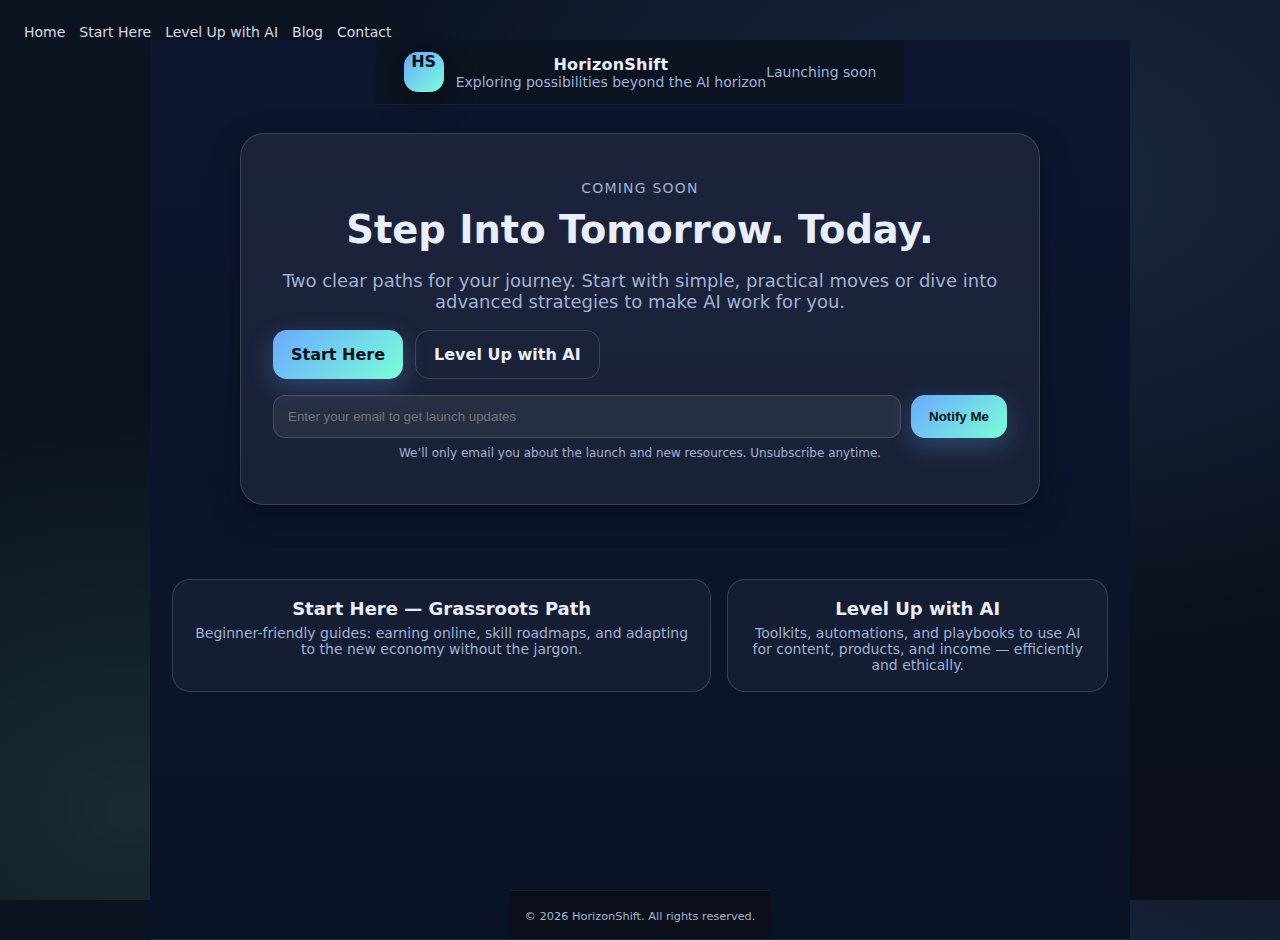
<file: index.html>
<!DOCTYPE html>
<html lang="en">
<head>
  <!-- Essential Meta -->
  <meta charset="UTF-8" />
  <meta name="viewport" content="width=device-width, initial-scale=1" />
  <title>HorizonShift — Coming Soon</title>
  <meta name="description" content="HorizonShift helps everyday people and innovators explore new opportunities in a changing world — from first steps to AI-powered strategies." />

  <!-- Open Graph / Social -->
  <meta property="og:title" content="HorizonShift — Coming Soon" />
  <meta property="og:description" content="Two paths: Start Here for grassroots guides, Level Up with AI for advanced strategies." />
  <meta property="og:type" content="website" />
  <meta property="og:url" content="https://horizonshift.netlify.app" />

  <!-- Theme & Icon -->
  <meta name="theme-color" content="#0b1220" />
  <link rel="icon" href="/icons/favicon.svg" type="image/svg+xml" />

  <!-- Styles -->
  <link rel="preload" href="/assets/styles.css?v=day1final?v=fix1" as="style" />
  <link rel="stylesheet" href="/assets/styles.css?v=day1final?v=fix1" />

  <nav class="nav" aria-label="Main">
  <a href="/">Home</a>
  <a href="/start-here/">Start Here</a>
  <a href="/level-up-ai/">Level Up with AI</a>
  <a href="/blog">Blog</a>
  <a href="/contact">Contact</a>
</nav>

</head>
<body>
  <main class="container site-main" role="main">
    <!-- Site Header -->
    <header class="site-header" class="header" aria-label="Site header">
      <div class="brand">
        <div class="brand__logo" aria-hidden="true">HS</div>
        <div class="brand__text">
          <strong class="brand__name">HorizonShift</strong>
          <span class="brand__tag">Exploring possibilities beyond the AI horizon</span>
        </div>
      </div>
      <span class="header__status" aria-live="polite">Launching soon</span>
    </header>

    <!-- Hero -->
    <section class="hero" aria-labelledby="hero-title">
      <p class="hero__eyebrow" id="hero-eyebrow">Coming Soon</p>
      <h1 class="hero__title" id="hero-title">Step Into Tomorrow. Today.</h1>
      <p class="hero__subtitle">
        Two clear paths for your journey. Start with simple, practical moves or dive into advanced strategies to make AI work for you.
      </p>
      <nav class="cta" aria-label="Primary choices">
        <a class="btn btn--primary" href="/start-here/">Start Here</a>
        <a class="btn btn--secondary" href="/level-up-ai/">Level Up with AI</a>
      </nav>

      <!-- Netlify static form -->
      <form class="notify" name="hs-notify" method="POST" data-netlify="true" action="/thanks">
        <input type="hidden" name="form-name" value="hs-notify" />
        <label class="sr-only" for="email">Email address</label>
        <input id="email" name="email" type="email" class="input" placeholder="Enter your email to get launch updates" required />
        <button class="btn btn--primary" type="submit">Notify Me</button>
      </form>
      <p class="fineprint">We’ll only email you about the launch and new resources. Unsubscribe anytime.</p>
    </section>

    <!-- Overview Panels -->
    <section class="panels" aria-label="Overview">
      <article class="card card--span-7">
        <h2 class="card__title">Start Here — Grassroots Path</h2>
        <p class="card__text">Beginner-friendly guides: earning online, skill roadmaps, and adapting to the new economy without the jargon.</p>
      </article>
      <article class="card card--span-5">
        <h2 class="card__title">Level Up with AI</h2>
        <p class="card__text">Toolkits, automations, and playbooks to use AI for content, products, and income — efficiently and ethically.</p>
      </article>
    </section>

    <footer class="site-footer" class="footer">
      <small>© <span id="year"></span> HorizonShift. All rights reserved.</small>
    </footer>
  </main>

  <!-- Scripts -->
  <script src="/assets/main.js" defer></script>
</body>
</html>
</file>
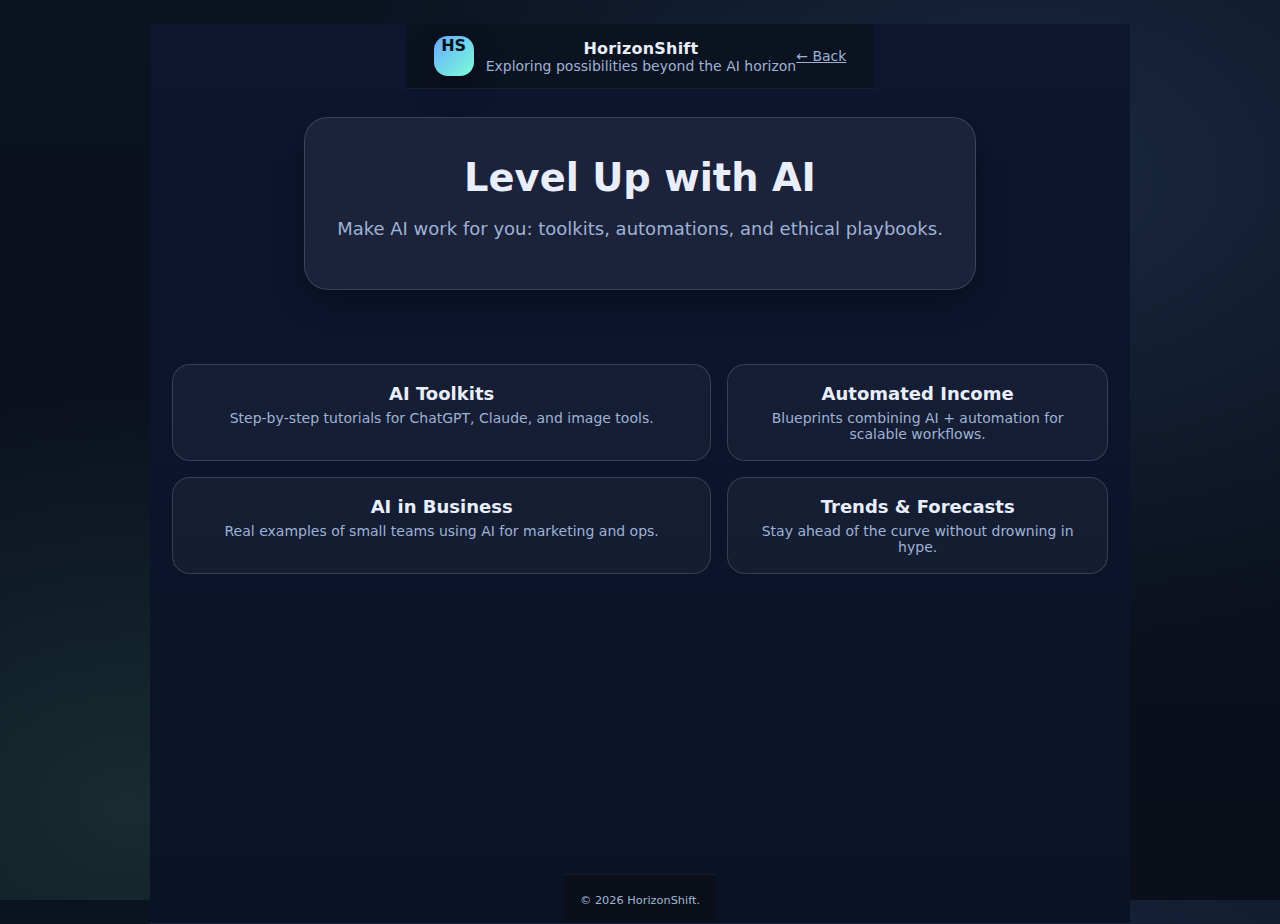
<file: level-up-ai/index.html>
<!DOCTYPE html>
<html lang="en">
<head>
  <meta charset="UTF-8" />
  <meta name="viewport" content="width=device-width, initial-scale=1" />
  <title>Level Up with AI — HorizonShift</title>
  <link rel="stylesheet" href="/assets/styles.css?v=premium1" />
</head>
<body>
  <main class="container site-main" role="main">
    <header class="site-header" role="banner">
      <div class="brand">
        <div class="brand__logo">HS</div>
        <div>
          <strong class="brand__name">HorizonShift</strong>
          <span class="brand__tag">Exploring possibilities beyond the AI horizon</span>
        </div>
      </div>
      <a class="header__status" href="/">← Back</a>
    </header>
    <section class="hero" aria-labelledby="ai-title">
      <h1 id="ai-title" class="hero__title">Level Up with AI</h1>
      <p class="hero__subtitle">Make AI work for you: toolkits, automations, and ethical playbooks.</p>
    </section>
    <section class="panels">
      <article class="card card--span-7"><h2 class="card__title">AI Toolkits</h2><p class="card__text">Step‑by‑step tutorials for ChatGPT, Claude, and image tools.</p></article>
      <article class="card card--span-5"><h2 class="card__title">Automated Income</h2><p class="card__text">Blueprints combining AI + automation for scalable workflows.</p></article>
      <article class="card card--span-7"><h2 class="card__title">AI in Business</h2><p class="card__text">Real examples of small teams using AI for marketing and ops.</p></article>
      <article class="card card--span-5"><h2 class="card__title">Trends & Forecasts</h2><p class="card__text">Stay ahead of the curve without drowning in hype.</p></article>
    </section>
    <footer class="site-footer" class="footer"><small>© <span id="year"></span> HorizonShift.</small></footer>
  </main>
  <script src="/assets/main.js" defer></script>
</body>
</html>
</file>
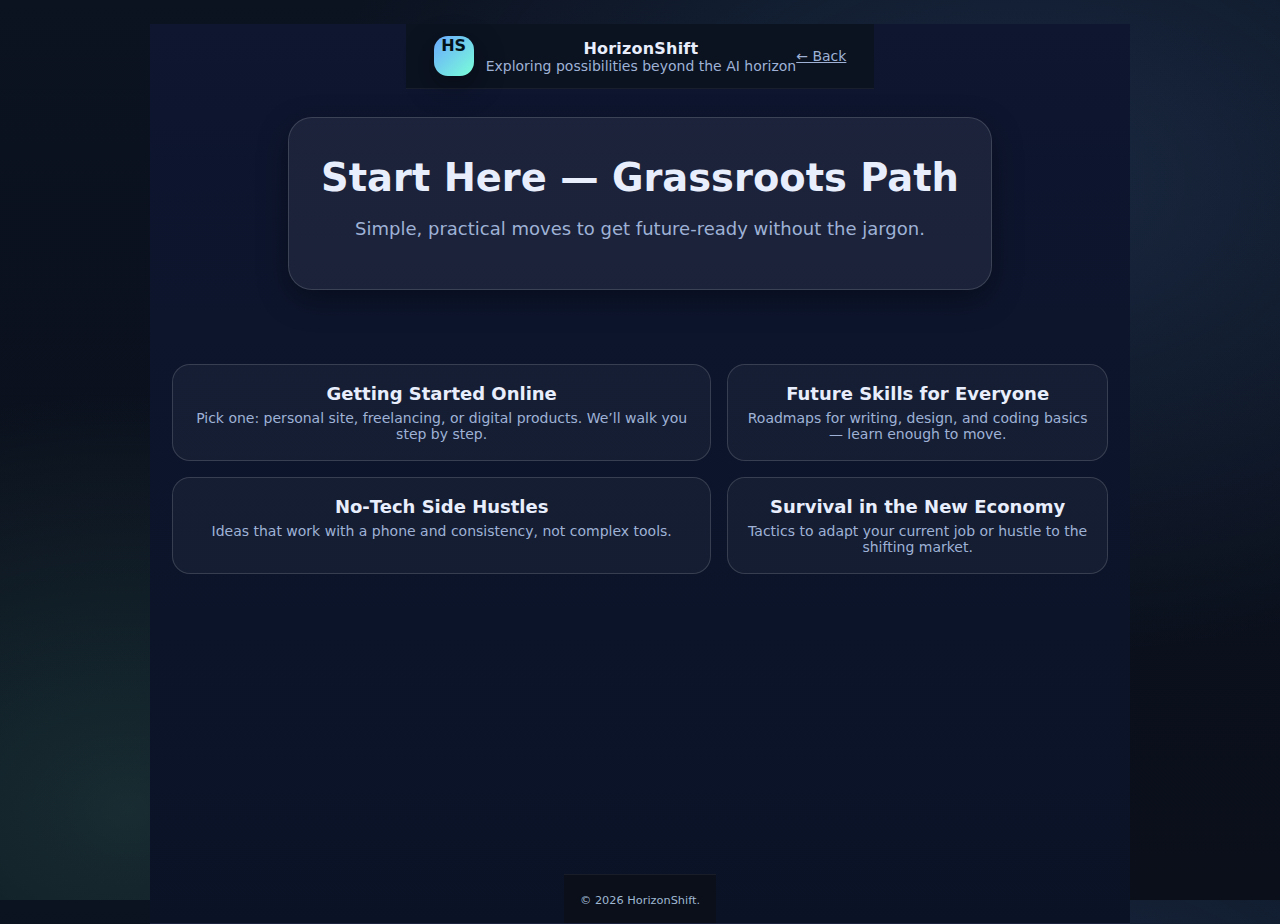
<file: start-here/index.html>
<!DOCTYPE html>
<html lang="en">
<head>
  <meta charset="UTF-8" />
  <meta name="viewport" content="width=device-width, initial-scale=1" />
  <title>Start Here — HorizonShift</title>
  <link rel="stylesheet" href="/assets/styles.css?v=robust1" />
</head>
<body>
  <main class="container site-main" role="main">
    <header class="site-header" class="header" aria-label="Site header">
      <div class="brand">
        <div class="brand__logo">HS</div>
        <div>
          <strong class="brand__name">HorizonShift</strong>
          <span class="brand__tag">Exploring possibilities beyond the AI horizon</span>
        </div>
      </div>
      <a class="header__status" href="/">← Back</a>
    </header>
    <section class="hero" aria-labelledby="start-title">
      <h1 id="start-title" class="hero__title">Start Here — Grassroots Path</h1>
      <p class="hero__subtitle">Simple, practical moves to get future‑ready without the jargon.</p>
    </section>
    <section class="panels">
      <article class="card card--span-7"><h2 class="card__title">Getting Started Online</h2><p class="card__text">Pick one: personal site, freelancing, or digital products. We’ll walk you step by step.</p></article>
      <article class="card card--span-5"><h2 class="card__title">Future Skills for Everyone</h2><p class="card__text">Roadmaps for writing, design, and coding basics — learn enough to move.</p></article>
      <article class="card card--span-7"><h2 class="card__title">No‑Tech Side Hustles</h2><p class="card__text">Ideas that work with a phone and consistency, not complex tools.</p></article>
      <article class="card card--span-5"><h2 class="card__title">Survival in the New Economy</h2><p class="card__text">Tactics to adapt your current job or hustle to the shifting market.</p></article>
    </section>
    <footer class="site-footer" class="footer"><small>© <span id="year"></span> HorizonShift.</small></footer>
  </main>
  <script src="/assets/main.js" defer></script>
</body>
</html>
</file>
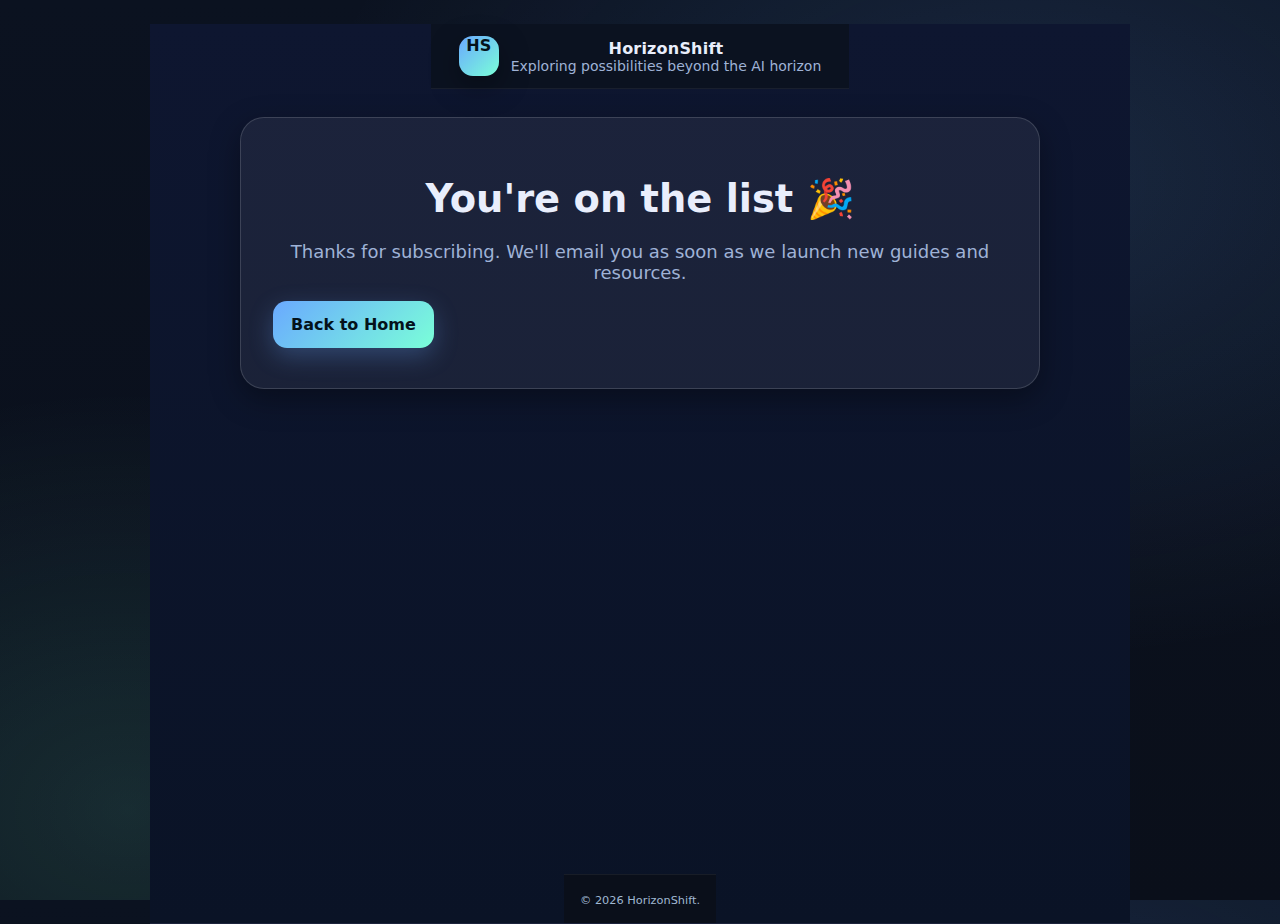
<file: thanks.html>
<!DOCTYPE html>
<html lang="en">
<head>
  <meta charset="UTF-8" />
  <meta name="viewport" content="width=device-width, initial-scale=1" />
  <title>Thanks — HorizonShift</title>
  <link rel="stylesheet" href="/assets/styles.css?v=robust1" />
</head>
<body>
  <main class="container site-main" role="main">
    <header class="site-header" class="header">
      <div class="brand">
        <div class="brand__logo">HS</div>
        <div>
          <strong class="brand__name">HorizonShift</strong>
          <span class="brand__tag">Exploring possibilities beyond the AI horizon</span>
        </div>
      </div>
    </header>
    <section class="hero">
      <h1>You're on the list 🎉</h1>
      <p class="hero__subtitle">Thanks for subscribing. We'll email you as soon as we launch new guides and resources.</p>
      <nav class="cta"><a class="btn btn--primary" href="/">Back to Home</a></nav>
    </section>
    <footer class="site-footer" class="footer"><small>© <span id="year"></span> HorizonShift.</small></footer>
  </main>
  <script src="/assets/main.js" defer></script>
</body>
</html>
</file>
<file: assets/styles.css>
/* === 3‑bar layout: header / main / footer each with its own background === */
:root{
  --hdr-bg: #0b1220;                    /* header bar */
  --main-bg: linear-gradient(180deg,#0e1630 0%, #0a1326 100%); /* main bar */
  --ftr-bg: #0a0f1a;                    /* footer bar */
  --bar-sep: rgba(255,255,255,.06);     /* subtle separators */
  --fg: #eef3ff;
  --muted: #a7b7d8;
}

html, body { height: 100%; }
body{
  margin: 0;
  color: var(--fg);
  background: #0a0f1a; /* base fallback behind bars */
  display: flex;
  flex-direction: column;
  min-height: 100vh;
}

/* HEADER BAR */
.site-header{
  background: var(--hdr-bg);
  position: sticky; top: 0; z-index: 50;
  border-bottom: 1px solid var(--bar-sep);
}

/* MAIN BAR */
.site-main{
  background: var(--main-bg);
  flex: 1 0 auto;
  display: flex;
  flex-direction: column;
  justify-content: center;
  border-bottom: 1px solid var(--bar-sep);
}

/* FOOTER BAR */
.site-footer{
  background: var(--ftr-bg);
  margin-top: auto;
  border-top: 1px solid var(--bar-sep);
}

/* container */
.container{ width: 100%; max-width: 1100px; margin: 0 auto; padding: 0 22px; }

/* spacing */
.hero{ padding: 48px 0 28px; }
.panels{ padding: 12px 0 40px; }
@media (max-width: 860px){
  .hero{ padding-bottom: 36px; }
  .panels{ padding-bottom: 44px; }
}



/* --- Robust page layout: footer never overlaps, content stays centered --- */
html, body { height: auto; }

body {
  display: flex;
  flex-direction: column;
  min-height: 100vh;
}

.site-main {
  flex: 1 0 auto;
  display: flex;
  flex-direction: column;
  justify-content: center;
}

.site-footer {
  position: static !important;
  margin-top: auto;
}

.hero { padding-bottom: 20px; }
.panels { margin-bottom: 28px; }

@media (max-width: 860px) {
  .hero   { padding-bottom: 28px; }
  .panels { margin-bottom: 32px; }
}


/* HorizonShift — Global Styles */
:root {
  --bg: #0b1220;
  --fg: #e9eefc;
  --muted: #9fb2d6;
  --brand-1: #6aa9ff;
  --brand-2: #7affd8;
  --card: rgba(255,255,255,0.06);
  --border: rgba(255,255,255,0.15);
  --shadow: 0 10px 30px rgba(0,0,0,0.35);
  --radius-lg: 24px;
  --radius-md: 18px;
  --radius-sm: 12px;
  --font: ui-sans-serif, system-ui, -apple-system, Segoe UI, Roboto, Inter, "Helvetica Neue", Arial;
}

* { box-sizing: border-box; }
html, body { height: 100%; }
body {
  margin: 0;
  color: var(--fg);
  background:
    radial-gradient(1200px 800px at 80% 20%, rgba(106,169,255,0.15), transparent 60%),
    radial-gradient(900px 700px at 10% 90%, rgba(122,255,216,0.12), transparent 60%),
    linear-gradient(180deg, #0b1220 0%, #0a0f1a 100%);
  font-family: var(--font);
  padding: 24px;
}

.container {
  width: 100%;
  max-width: 980px;
  min-height: 100dvh;      
  display: flex;
  flex-direction: column;
  gap: 28px;
}

.header { display: flex; align-items: center; justify-content: space-between; gap: 16px; }
.header__status { color: var(--muted); font-size: 14px; }
.brand { display: flex; align-items: center; gap: 12px; }
.brand__logo {
  width: 40px; height: 40px; border-radius: 14px;
  background: linear-gradient(135deg, var(--brand-1), var(--brand-2));
   color: #04121a; font-weight: 800;
  box-shadow: var(--shadow);
}
.brand__name { font-weight: 800; letter-spacing: .2px; }
.brand__tag { color: var(--muted); font-size: 14px; display: block; }
/* Primary nav */
.header__right { display: flex; align-items: center; gap: 16px; flex-wrap: wrap; }
.nav { display: flex; gap: 14px; flex-wrap: wrap; }
.nav a { color: var(--fg); text-decoration: none; font-size: 14px; opacity: .9; }
.nav a:hover, .nav a:focus-visible { opacity: 1; text-decoration: underline; }
@media (max-width: 860px) { .nav { padding-top: 8px; } }

/* Hero */
/* (rest of your existing styles.css content continues here) */
.hero {
  border: 1px solid var(--border);
  background: var(--card);
  border-radius: var(--radius-lg);
  padding: 32px;
  box-shadow: var(--shadow);
  margin-bottom: 12px;  
}
.hero__eyebrow { font-size: 14px; color: var(--muted); text-transform: uppercase; letter-spacing: 1.2px; }
.hero__title { margin: 8px 0 12px; font-size: clamp(32px, 5vw, 52px); line-height: 1.05; }
.hero__subtitle { color: var(--muted); font-size: clamp(16px, 2.4vw, 18px); }
.cta { display: flex; flex-wrap: wrap; gap: 12px; margin-top: 18px; margin-bottom: 8px;}
.btn {
  appearance: none; border: none; cursor: pointer;
  padding: 14px 18px; border-radius: 14px; font-weight: 650;
  text-decoration: none; display: inline-flex; align-items: center; gap: 10px;
  transition: transform .12s ease, box-shadow .2s ease, opacity .2s ease;
}
.btn--primary {
  color: #04121a; background: linear-gradient(135deg, var(--brand-1), var(--brand-2));
  box-shadow: 0 8px 24px rgba(106,169,255,0.28);
}
.btn--primary:hover { transform: translateY(-2px); }
.btn--secondary {
  color: var(--fg); background: transparent; border: 1px solid var(--border);
}
.notify { display: flex; gap: 10px; margin-top: 16px; flex-wrap: wrap; }
.input {
  flex: 1; min-width: 220px; padding: 12px 14px; border-radius: var(--radius-sm);
  border: 1px solid var(--border); background: rgba(255,255,255,0.06); color: var(--fg);
}
.fineprint { color: var(--muted); font-size: 12px; margin-top: 8px; }
.panels { display: grid; gap: 16px; margin-top: 22px; grid-template-columns: repeat(12, 1fr); }
.card { border: 1px solid var(--border); background: rgba(255,255,255,0.04); border-radius: var(--radius-md); padding: 18px; }
.card__title { margin: 0 0 6px; font-size: 18px; }
.card__text { margin: 0; color: var(--muted); font-size: 14px; }
.card--span-7 { grid-column: span 7; }
.card--span-5 { grid-column: span 5; }
.footer { 
  opacity: .85; 
  text-align: center; 
  margin-top: auto;   /* pushes footer down */
  color: var(--muted); 
  font-size: 13px; 

  margin-top: auto;
}

.sr-only {
  position: absolute; width: 1px; height: 1px; padding: 0; margin: -1px; overflow: hidden; clip: rect(0,0,0,0); border: 0;
}
@media (max-width: 860px) {
  .panels { grid-template-columns: 1fr; }
  .card--span-7, .card--span-5 { grid-column: auto; }
  .header { flex-direction: column; align-items: flex-start; }
}

<<<<<<< HEAD

/* Premium redesign additions */
body {
  margin: 0;
  font-family: 'Inter', sans-serif;
  color: var(--fg, #e6f0ff);
  background:
    radial-gradient(1200px 800px at 80% 20%, rgba(106,169,255,0.15), transparent 60%),
    radial-gradient(900px 700px at 10% 90%, rgba(122,255,216,0.12), transparent 60%),
    linear-gradient(180deg, #0b1220 0%, #0a0f1a 100%);
  display: flex;
  flex-direction: column;
  min-height: 100vh;
}

header {
  position: sticky;
  top: 0;
  background: rgba(15,26,46,0.85);
  backdrop-filter: blur(12px);
  display: flex;
  justify-content: space-between;
  align-items: center;
  padding: 12px 28px;
  z-index: 1000;
}

main {
  flex: 1;
  display: flex;
  flex-direction: column;
  justify-content: center;
  align-items: center;
  padding: 40px 20px;
  text-align: center;
}

.hero {
  max-width: 800px;
}

.hero h1 {
  font-size: 2.4rem;
  margin-bottom: 20px;
}

.cta-buttons {
  display: flex;
  gap: 16px;
  margin-top: 20px;
  flex-wrap: wrap;
  justify-content: center;
}

.cta-buttons a {
  padding: 12px 24px;
  border-radius: 8px;
  text-decoration: none;
  font-weight: 600;
}

.cta-buttons a.primary {
  background-color: #79ffd8;
  color: #081018;
}

.cta-buttons a.secondary {
  border: 2px solid #a0b8d2;
  color: #e6f0ff;
}

footer {
  margin-top: auto;
  text-align: center;
  padding: 16px;
  color: #a0b8d2;
  font-size: 0.85rem;
}
=======
/* HS fix: spacing */
.hero { margin-bottom: 12px; }
.cta { margin-bottom: 8px; }
>>>>>>> 260023a9210bd5e718beaccf194d98370d0434b4
</file>
